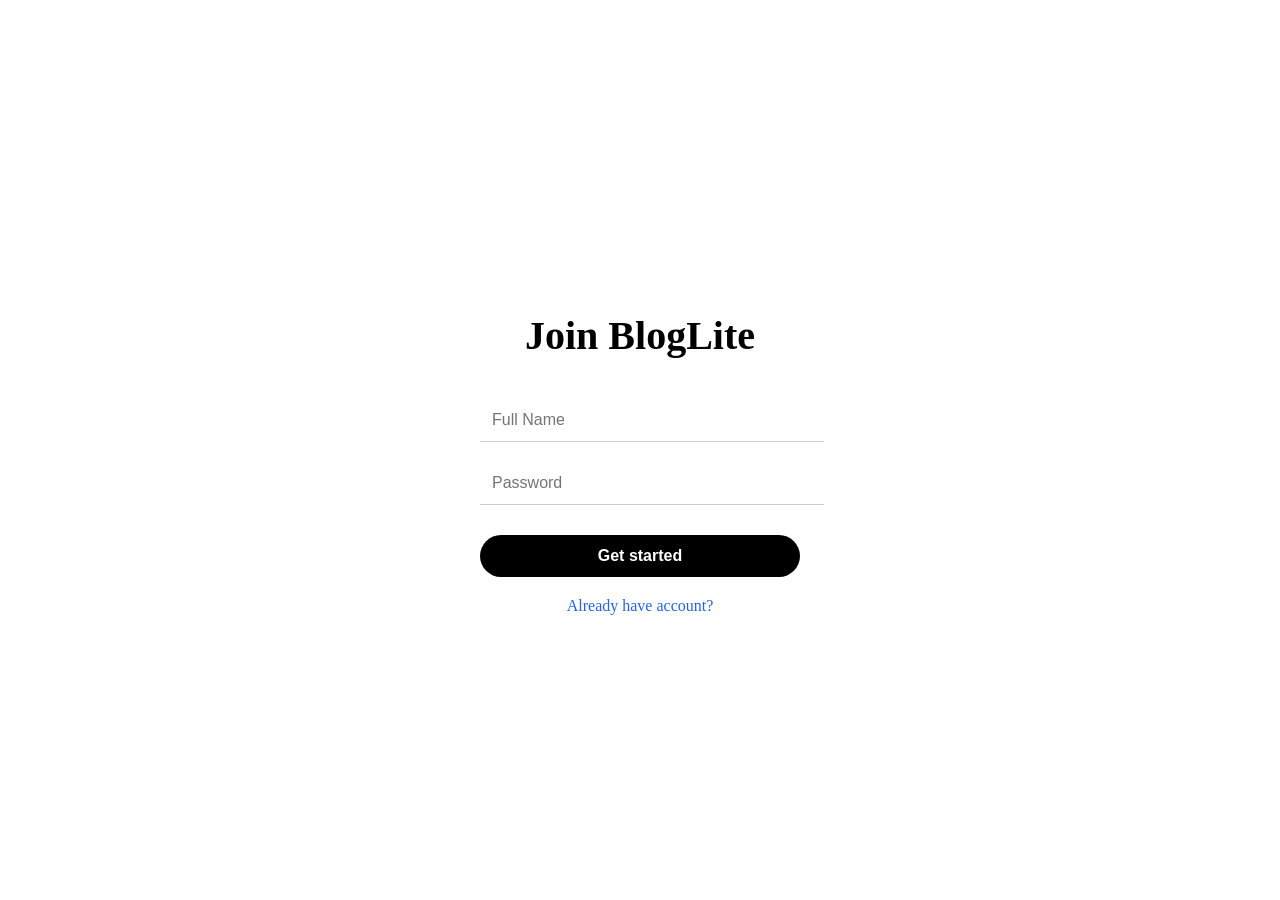
<file: src/main/resources/templates/register.html>
<!DOCTYPE html>
<html>
<head>
    <meta name="viewport" content="width=device-width, initial-scale=1.0">
    <title>Register</title>

    <style>
        body {
            margin: 0;
            font-family: Georgia, serif;
            background: #fff;
            display: flex;
            justify-content: center;
            align-items: center;
            height: 100vh;
        }

        .container {
            width: 320px;
            text-align: center;
        }

        h1 {
            font-size: 40px;
            margin-bottom: 30px;
        }

        input {
            width: 100%;
            padding: 12px;
            margin: 10px 0;
            border: none;
            border-bottom: 1px solid #ccc;
            font-size: 16px;
            outline: none;
        }

        button {
            width: 100%;
            padding: 12px;
            margin-top: 20px;
            background: black;
            color: white;
            border: none;
            border-radius: 30px;
            font-size: 16px;
            font-weight: bold;
        }

        a {
            display: block;
            margin-top: 20px;
            color: #2563eb;
            text-decoration: none;
        }
    </style>
</head>

<body>

<div class="container">
    <h1>Join BlogLite</h1>

    <form action="/register" method="post" th:object="${user}">
        <input th:field="*{username}" placeholder="Full Name">
        <input type="password" th:field="*{password}" placeholder="Password">
        <button type="submit">Get started</button>
    </form>

    <a href="/login">Already have account?</a>
</div>

</body>
</html>
</file>
